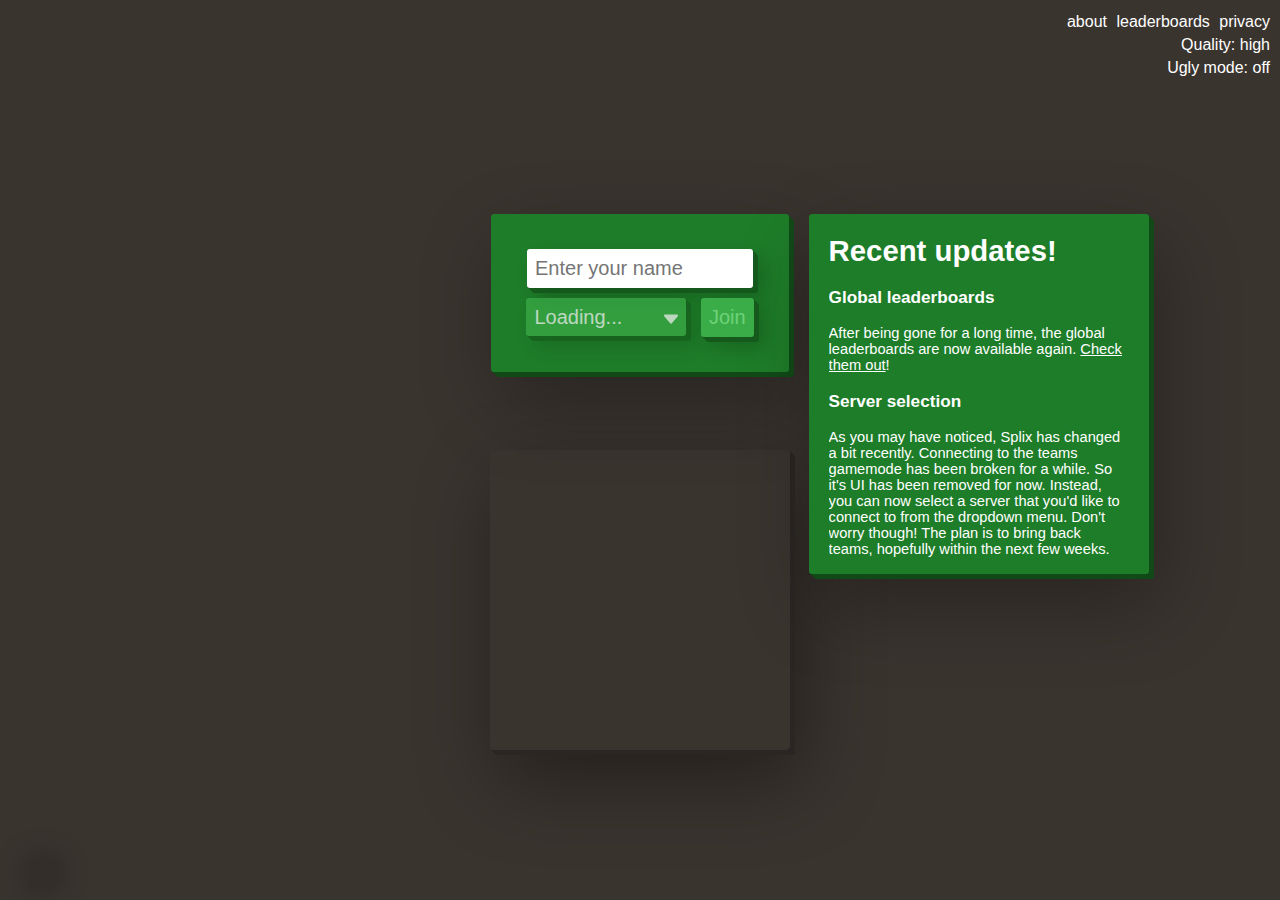
<file: client/index.html>
<!DOCTYPE html>
<html>
  <head>
    <title>splix.io</title>
    <meta content="text/html;charset=utf-8" http-equiv="Content-Type">
    <meta content="utf-8" http-equiv="encoding">
    <link rel="stylesheet" href="./static/style.css" />
    <script src="./src/network/serverSelection.js"></script>
    <script src="./src/globals.js"></script>
    <script src="./src/search.js"></script>
    <script src="./src/main.js"></script>
    <script src="./src/hooks.js"></script>
    <script src="./src/keyboard.js"></script>
    <script src="./src/flags.js"></script>
    <meta name="viewport" content="width=device-width, initial-scale=0.8, maximum-scale=0.8, user-scalable=no" />
    <meta name="description" content="The not so latest trend in io games. Conquer as much land as possible and try to become biggest of them all. It's not a bowl." />
    <meta name="keywords" content="splixio, splix.io, online multiplayer, strategy, game, strategy game, io games, agar.io, multiplayer, conquer, conquer land, capture, games, fun, massive multiplayer, web browser games, html5, flash, web game">
    <link rel="icon" type="image/png" href="./static/img/favicon-196x196.png" sizes="196x196" />
    <link rel="icon" type="image/png" href="./static/img/favicon-96x96.png" sizes="96x96" />
    <link rel="icon" type="image/png" href="./static/img/favicon-32x32.png" sizes="32x32" />
    <link rel="icon" type="image/png" href="./static/img/favicon-16x16.png" sizes="16x16" />
    <link rel="icon" type="image/png" href="./static/img/favicon-128.png" sizes="128x128" />
    <link rel="canonical" href="http://splix.io"/>
    <meta property="og:title" content="splix.io"/>
    <meta property="og:description" content="The not so latest trend in io games. Conquer as much land as possible and try to become biggest of them all. It's not a bowl." />
    <meta property="og:url" content="http://splix.io"/>
    <meta property="og:image" content="http://splix.io/static/img/fbthumb.png"/>
    <link rel="image_src" href="http://splix.io/static/img/fbthumb.png" />
    <script type="application/ld+json">
      {"@context":"http://schema.org","@type":"Videogame","name":"splix.io","url":"http://splix.io","sameAs":["https://twitter.com/splixio","https://www.facebook.com/splix.io/","https://www.reddit.com/r/Splixio/","https://www.youtube.com/c/splixio","https://en.wikipedia.org/wiki/Splix.io"],"image":"http://splix.io/img/poster.png","screenshot":"nyi","description":"The not so latest trend in io games. Conquer as much land as possible and try to become biggest of them all. It's not a bowl.","inLanguage":["English"],"genre":["MMO","Massively multiplayer online","RTS","Real-time strategy","Casual game"],"creator":{"@type":"Person","name":"Jesper the End","url":"https://twitter.com/jespertheend"},"gamePlatform":"webgame","applicationCategory":["Game","webgame","GameApplication"],"operatingSystem":["Windows","OSX","Linux"],"exampleOfWork":[{"@type":"VideoGame","gamePlatform":["http://wikipedia.org/wiki/Windows_7","https://en.wikipedia.org/wiki/Windows_8","https://en.wikipedia.org/wiki/Windows_10","https://en.wikipedia.org/wiki/OS_X","https://en.wikipedia.org/wiki/Windows_XP","https://en.wikipedia.org/wiki/Windows_Vista"],"contentRating":"ithink 3+",}]}
    </script>
    <meta name="twitter:card" content="summary_large_image">
    <meta name="twitter:site" content="@splixio">
    <meta name="twitter:title" content="splix.io">
    <meta name="twitter:description" content="The not so latest trend in io games. Conquer as much land as possible and try to become biggest of them all. It's not a bowl.">
    <meta name="twitter:image" content="http://splix.io/static/img/fbthumb.png">
    <meta name="apple-itunes-app" content="app-id=1150901618">
  </head>
  <body ontouchstart="">
    <div id="touchControls" style="display: none;"></div>
    <div id="patreonOverlay" style="display: none;">
      <div id="patreonBox" class="fancyBox greenBox">
        <h2 style="margin-top: 0;">Thank you for pledging!</h2>
        <p>Just one step left, log in with patreon to claim your reward</p>
        <a class="fancyBox fancyBtn" href="javascript:loginWithPatreon()">Log in with Patreon</a>
      </div>
    </div>
    <div id="beginScreen">
      <canvas id="logoCanvas"></canvas><br>
      <div id="notification" style="display: none;"></div>
      <div id="lastStats" style="display: none;">
        <div id="lastStatsLeft" class="lastStatsBlock" style="text-align: right;">Last game:</div>  <div id="lastStatsRight" class="lastStatsBlock" style="text-align: left;"></div>
      </div>
      <div id="bestStats" style="display: none;">
        <div id="bestStatsLeft" class="lastStatsBlock" style="text-align: right;">Best game:</div>  <div id="bestStatsRight" class="lastStatsBlock" style="text-align: left;"></div>
      </div>
      <div id="preroll" style="display: none;">
      </div>
      <form id="nameForm" class="fancyBox greenBox" method="get">
        <div id="adbox" class="sidebox fancyBox greenBox" style="visibility: hidden;">
          <!-- <center><div class="fb-ad" data-placementid="1812921762327343_1812922822327237" data-format="300x250" data-testmode="false"></div></center> -->
          <!-- <div id='gpt-banner-1'></div> -->
        </div>
        <div id="newsbox" class="sidebox sideboxRight fancyBox greenBox">
          <div id="newsboxContent" class="sideboxContent">
            <h1>Recent updates!</h1>
            <h3>Global leaderboards</h3>
            <p>After being gone for a long time, the global leaderboards are now available again. <a href="/leaderboards">Check them out</a>!</p>
            <h3>Server selection</h3>
            <p>As you may have noticed, Splix has changed a bit recently. Connecting to the teams gamemode has been broken for a while. So it's UI has been removed for now. Instead, you can now select a server that you'd like to connect to from the dropdown menu. Don't worry though! The plan is to bring back teams, hopefully within the next few weeks.</p>
            <h3>New server rewrite</h3>
            <p>The server code has been completely rewritten from scratch. There shouldn't be much of a difference though, the core gameplay is still the same, but there are some subtle differences. These servers may have some new bugs, but some long standing bugs have also been fixed. If you wish, you may select the 'Legacy' server from the dropdown menu to play on the old server.</p>
            <p>Overal, the new servers should be more stable than the old one, but more importantly: Their code is much more modern and better organised, which makes it easier to maintain them. Which brings me to my next point...</p>
            <h3>Splix is now open source</h3>
            <p>That's right, you can view or contribute to the code <a href="https://github.com/jespertheend/splix" target="_blank">on GitHub</a>. This also allows you to host your own server instance. If you wish to play with just your friends, or if you want custom gameplay, the GitHub repository contains info on how to host and connect to your own instance.</p>
            <p>Feel free to contact @jespertheend on <a href="https://discord.gg/Zr3r5fJ" target="_blank">the splix Discord</a> if you'd like your server to be added to the 'unofficial' section in the server selection dropdown menu.</p>
            <h3>Changelog</h3>
            <p>Changes for each version can be found <a href="https://github.com/jespertheend/splix/releases" target="_blank">on GitHub</a>. Older changes are listed below:</p>
            <ul>
              <li>Fixed 'o' key toggling leaderboard even in the login screen.</li>
              <li>Fixed being able to kill yourself by pausing and then moving in the opposite direcion (making a 180 degree turn).</li>
              <li>Fixed keys getting stuck when holding them and clicking away the focus from the browser window.</li>
              <li>Fixed an issue where other players would have a ghost trail while they were in their own land.</li>
              <li>Fixed #animal names of servers changing every minute.</li>
              <li>Fixed an issue that would break servers entirely, causing a 'Couldn't connect' error to appear whenever you tried to join.</li>
              <li>You can now toggle leaderboard visibility using the 'o' key.</li>
              <li>When opening a team url on a mobile browser, the page will ask to redirect to the app since the app now has team mode support.</li>
              <li>Added an ugly mode toggle to the home screen.</li>
              <li>If you're the creator of the game you'll get fancy goggles</li>
              <li>Holding an arrow key while pressing another arrow key now remembers your direction</li>
              <li>Removed the letters L and i from team urls because they look too much like each other</li>
              <li>Fixed not being able to connect to a team server when starting a game too quickly after creating a team.</li>
              <li>Opening a #team url or a url with an #animal in it now asks if you want to open the app on mobile devices. wext mobile update will have support for teams :)</li>
              <li>Fixed dying after having just killed another player.</li>
              <li>Fixed two players being able to kill the same player at once.</li>
              <li>Changed the map size back to 600x600 to lower the chance of spawning in someones land. Player count is now between 60 and 90 players per lobby. There are also only two lobbies per server now, which should also decrease the amount of lag.</li>
              <li>Changed the port of the team server, if you weren't able to connect to the team server first you might be now.</li>
              <li>Added Patreon support</li>
              <li>Added patreon pattern and gold color.</li>
              <li>Added luh pattern.</li>
              <li>Changed the limit of amount of players per server to about 70, the map is now 500x500 in size.</li>
              <li>Fixed kills being counted twice.</li>
              <li>Made the spawn algorithm a bit less accurate when a lot of players are spawning at once, this was causing a lot of lag.</li>
              <li>Added new teams gamemode.</li>
              <li>Added local high scores.</li>
              <li>Fixed players not having the same color as their land.</li>
              <li>+500 is now only shown when you are the one who killed a player.</li>
              <li>Made the changelog scrollable.</li>
              <li>Fixed key strokes not getting registered.</li>
              <li>Fixed the disconnected message from being spammed.</li>
              <li>Quality is now set to high by default.</li>
              <li>Fixed players spawning all at the same position.</li>
              <li>Fixed blocks being captured at the edge of your area because of lag.</li>
              <li>Fixed border blocks turning into player blocks.</li>
              <li>Added an ugly mode which can be enabled on <a href="http://splix.io/flags" target="_blank">splix.io/flags</a>.</li>
              <li>Added a box with the latest changes and news.</li>
              <li>Use the P key to freeze your player, in case you need a toilet break. But watch out! Anyone can kill you when paused, even on your own land.</li>
            </ul>
          </div>
        </div>
        <input type="text" class="fancyBox inputFancy" maxlength="20" id="nameInput" placeholder="Enter your name"/><br>
        <select id="serverSelect" disabled class="fancyBox inputFancy">
          <option>Loading...</option>
        </select>
        <input type="submit" disabled class="fancyBox fancyBtn" id="joinButton" value="Join" />
      </form>
      <br><br>
      <div id="tutorialText" style="opacity: 0;"></div>
      <canvas id="tutorialCanvas" width="300" height="300"></canvas>
      <div id="adbox2" class="fancyBox greenBox" style="visibility: hidden;"></div>
      <div id="expandPage"></div>
      <canvas id="skinButton" title="block customization" width="30" height="30"></canvas>
      <div id="skinButtonShadow"></div>
      <div id="cornerLinks">
        <a href="/about">about</a>
        <a href="/leaderboards">leaderboards</a>
        <a href="/privacy">privacy</a><br>
        <a id="qualityText">Quality: high</a><br>
        <a id="uglyText">Ugly mode: off</a>
      </div>
    </div>
    <div id="skinScreen" style="display: none;">
      <div class="skinButtonContainer">
        <div id="prevColor" class="skinButton skinButtonLeft"></div>
        <div class="skinValue">Color</div>
        <div id="nextColor" class="skinButton skinButtonRight"></div>
      </div>
      <div class="skinButtonContainer">
        <div id="prevPattern" class="skinButton skinButtonLeft"></div>
        <div class="skinValue">Pattern</div>
        <div id="nextPattern" class="skinButton skinButtonRight"></div>
      </div>
      <div class="skinButtonContainer">
        <div class="skinValue" id="skinSave">Save</div>
      </div>
      <canvas id="skinScreenCanvas" class="fullscreenCanvas"></canvas>
    </div>
    <div id="playUI" style="display: none;">
      <div id="scoreBlock" class="greenBox">
        <span>
          <span>Kills: </span>
          <span id="myKills" class="rank"></span>
        </span>
        <br>
        <span>Blocks captured: <span id="blockCaptureCount" class="rank"></span></span>
        <br>
        <span title="blocks + kills x 500">Score: <span id="score"></span></span>
        <br>
        <span>Your rank: <span id="myRank" class="rank"></span> of <span id="totalPlayers" class="rank"></span></span>
      </div>
      <div id="leaderboard" class="greenBox">
      </div>
      <div id="miniMap" class="greenBox">
        <div id="miniMapPlayer"></div>
        <canvas id="minimapCanvas" width="160" height="160" ></canvas>
      </div>
      <div id="lifeBox"></div>
      <div id="topNotifications"></div>
    </div>
    <canvas id="transitionCanvas" class="fullscreenCanvas" style="z-index: 1000; display: none;"></canvas>
    <canvas id="mainCanvas" class="fullscreenCanvas" style="z-index: -100; display: none;"></canvas>
  </body>
</html>
</file>
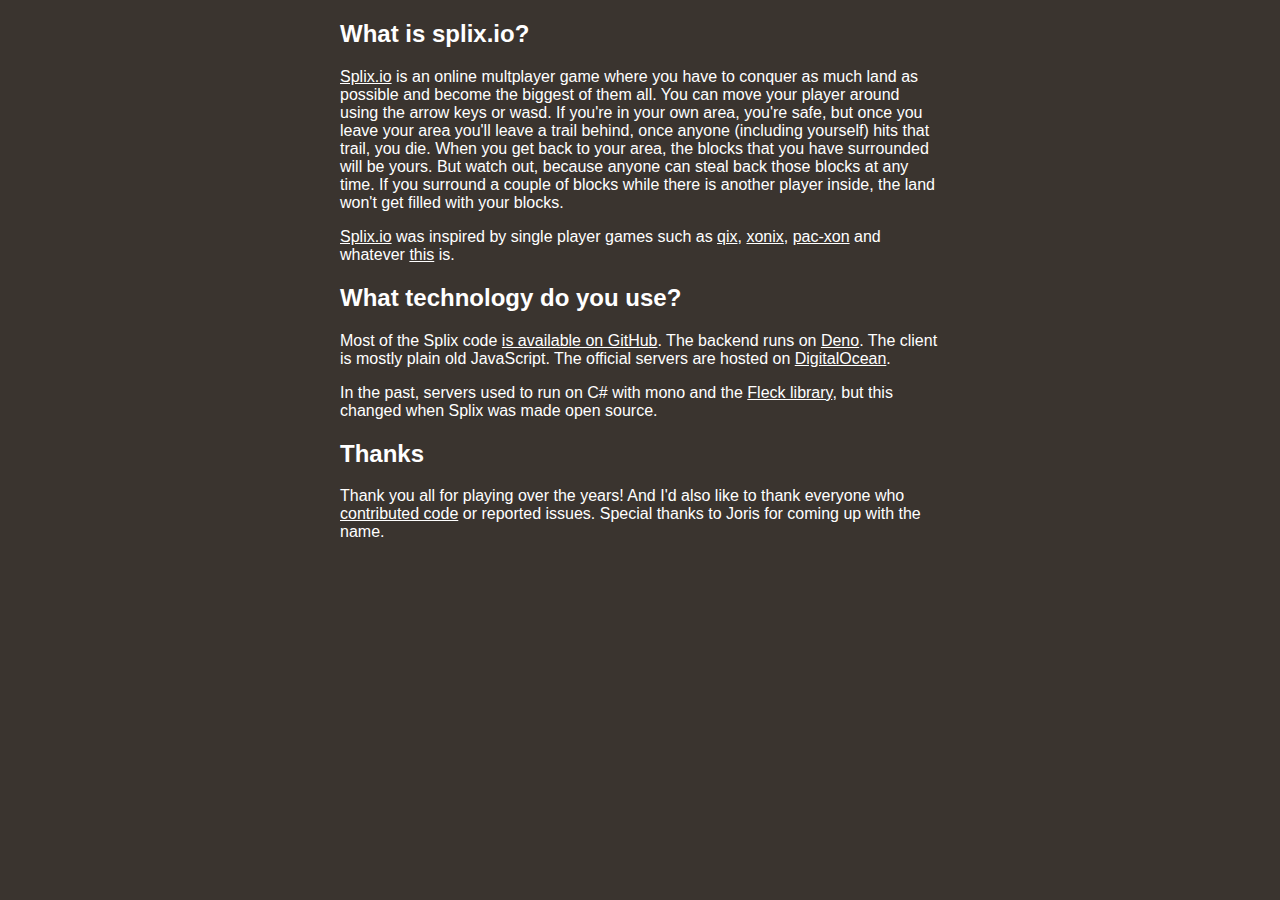
<file: client/about.html>
<!DOCTYPE html>
<html>
  <head>
    <meta content="text/html;charset=utf-8" http-equiv="Content-Type">
    <meta content="utf-8" http-equiv="encoding">
    <title>splix.io - about</title>
    <link rel="icon" type="image/png" href="./static/img/favicon-196x196.png" sizes="196x196" />
    <link rel="icon" type="image/png" href="./static/img/favicon-96x96.png" sizes="96x96" />
    <link rel="icon" type="image/png" href="./static/img/favicon-32x32.png" sizes="32x32" />
    <link rel="icon" type="image/png" href="./static/img/favicon-16x16.png" sizes="16x16" />
    <link rel="icon" type="image/png" href="./static/img/favicon-128.png" sizes="128x128" />
    <meta name="viewport" content="width=320, initial-scale=1.0, maximum-scale=1.0, user-scalable=no" />
    <style>
      body{
        background-color: #3a342f;
        font-family: Arial, Helvetica, sans-serif;
        color: white;
      }
      #content{
        max-width: 600px;
        margin: auto;
      }
      #db{
        position: absolute;
        left: 0;
        right: 0;
        top: 0;
        bottom: 0;
        pointer-events: none;
        background-image: url(./static/img/db.svg);
        background-size: contain;
        background-position: center;
        background-repeat: no-repeat;
        opacity: 0;
      }
      a{
        color: white;
      }
    </style>
  </head>
  <body>
    <div id="db"></div>
    <div id="content">
      <h2>What is splix.io?</h2>
      <p><a href="http://splix.io">Splix.io</a> is an online multplayer game where you have to conquer as much land as possible and become the biggest of them all. You can move your player around using the arrow keys or wasd. If you're in your own area, you're safe, <span class="dbHover">but</span> once you leave your area you'll leave a trail behind, once anyone (including yourself) hits that trail, you die. When you get back to your area, the blocks that you have surrounded will be yours. <span class="dbHover">But</span> watch out, because anyone can steal back those blocks at any time. If you surround a couple of blocks while there is another player inside, the land won't get filled with your blocks.</p>
      <p><a href="http://splix.io">Splix.io</a> was inspired by single player games such as <a href="http://www.freewebarcade.com/game/qix/" target="_blank">qix</a>, <a href="https://archive.org/details/msdos_Xonix_1984" target="_blank">xonix</a>, <a href="https://archive.org/details/pacxon_swf/" target="_blank">pac-xon</a> and whatever <a href="https://www.play-games.com/game/448/marvin-the-martian-land-grab.html" target="_blank">this</a> is.</p>

      <h2>What technology do you use?</h2>
      <p>Most of the Splix code <a href="https://github.com/jespertheend/splix">is available on GitHub</a>. The backend runs on <a href="https://deno.land/">Deno</a>. The client is mostly plain old JavaScript. The official servers are hosted on <a href="https://m.do.co/c/feaae91f018d" target="_blank">DigitalOcean</a>.</p>
      <p>In the past, servers used to run on C# with mono and the <a href="https://github.com/statianzo/Fleck/" target="_blank">Fleck library</a>, <span class="dbHover">but</span> this changed when Splix was made open source.</p>

      <h2>Thanks</h2>
      <p>Thank you all for playing over the years! And I'd also like to thank everyone who <a href="https://github.com/jespertheend/splix/graphs/contributors">contributed code</a> or reported issues. Special thanks to Joris for coming up with the name.</p>
    </div>
    <script>
      let dbEl = document.getElementById("db");
      let els = document.getElementsByClassName("dbHover");
      let didShowDb = false;
      for(let el of els){
        el.addEventListener("mouseover", () => {
          if(!didShowDb){
            didShowDb = true;
            requestAnimationFrame(() => {
              dbEl.style.opacity = "1";
              setTimeout(() => {
                dbEl.style.opacity = "0";
              }, 20)
            })
          }
        });
      }
    </script>
  </body>
</html>
</file>
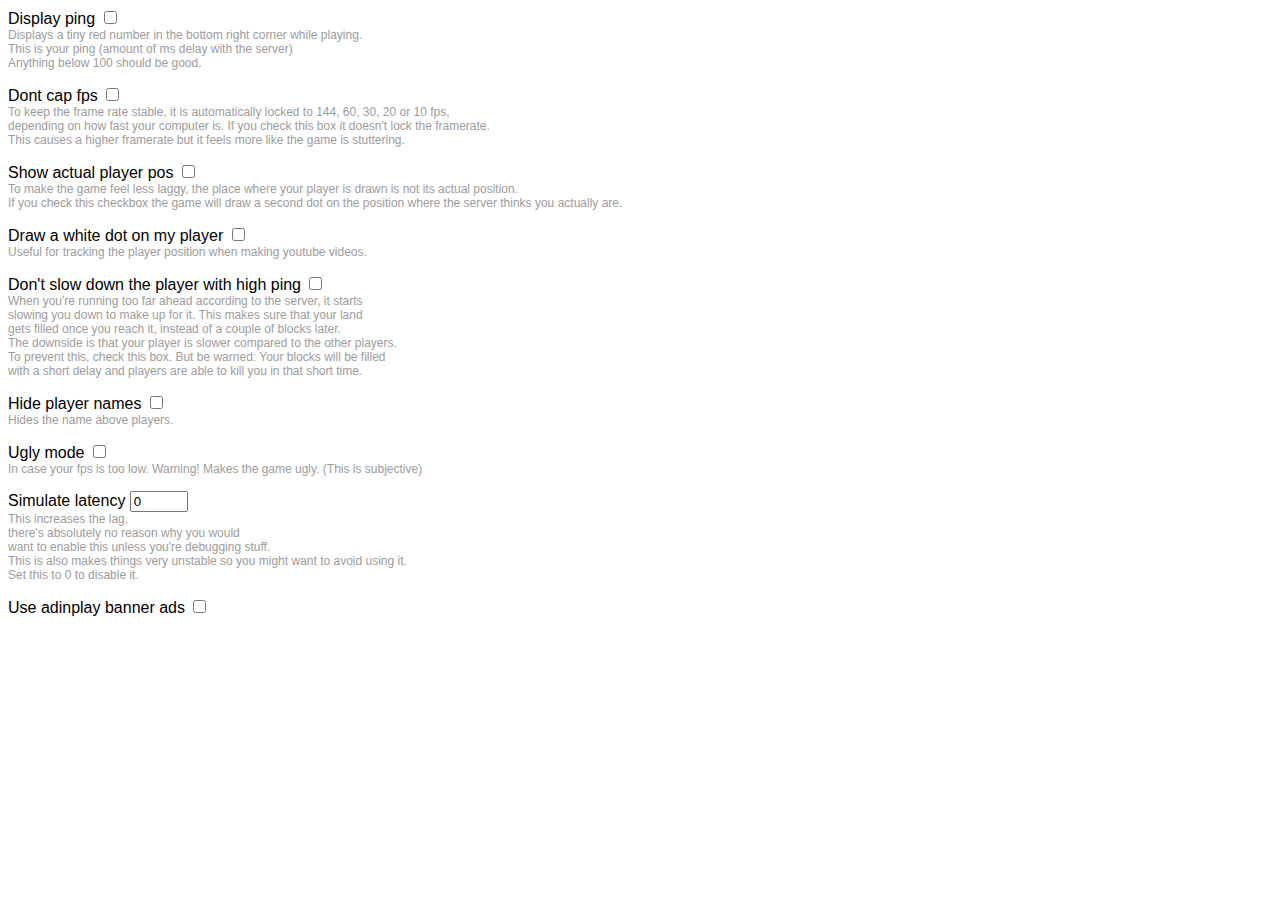
<file: client/flags.html>
<!DOCTYPE html>
<html>
  <head>
    <title>splix.io - flags</title>
    <meta content="text/html;charset=utf-8" http-equiv="Content-Type">
    <meta content="utf-8" http-equiv="encoding">
    <link rel="canonical" href="http://splix.io/flags"/>
    <style type="text/css">
      html{
        font-family: Arial, Helvetica, sans-serif;
      }
      .st{
        font-size: 9pt;
        color: #9c9c9c;
        margin-bottom: 15px;
      }
    </style>
  </head>
  <body>
    <label>Display ping
    <input id="drawdebug" type="checkbox" /></label>
    <div class="st">Displays a tiny red number in the bottom right corner while playing.<br>This is your ping (amount of ms delay with the server)<br>Anything below 100 should be good.</div>

    <label>Dont cap fps
    <input id="dontCapFps" type="checkbox" /></label>
    <div class="st">To keep the frame rate stable, it is automatically locked to 144, 60, 30, 20 or 10 fps,<br>depending on how fast your computer is. If you check this box it doesn't lock the framerate.<br>This causes a higher framerate but it feels more like the game is stuttering.</div>

    <label>Show actual player pos
    <input id="drawActualPlayerPos" type="checkbox" /></label>
    <div class="st">To make the game feel less laggy, the place where your player is drawn is not its actual position.<br>If you check this checkbox the game will draw a second dot on the position where the server thinks you actually are.</div>

    <label>Draw a white dot on my player
    <input id="drawWhiteDot" type="checkbox" /></label>
    <div class="st">Useful for tracking the player position when making youtube videos.</div>

    <label>Don't slow down the player with high ping
    <input id="dontSlowPlayersDown" type="checkbox" /></label>
    <div class="st">When you're running too far ahead according to the server, it starts<br>slowing you down to make up for it. This makes sure that your land<br>gets filled once you reach it, instead of a couple of blocks later.<br>The downside is that your player is slower compared to the other players.<br>To prevent this, check this box. But be warned: Your blocks will be filled<br>with a short delay and players are able to kill you in that short time.</div>

    <label>Hide player names
    <input id="hidePlayerNames" type="checkbox" /></label>
    <div class="st">Hides the name above players.</div>

    <label>Ugly mode
    <input id="uglyMode" type="checkbox" /></label>
    <div class="st">In case your fps is too low. Warning! Makes the game ugly. (This is subjective)</div>

    <!-- <label>Enable experimental features (beta)
    <input id="beta" type="checkbox" /></label>
    <div class="st">Teams! Teams! Teams! Teams!</div> -->

    <label>Simulate latency
    <input id="latency" type="number" min="0" style="width: 50px;" /></label>
    <div class="st">This increases the lag,<br>there's absolutely no reason why you would<br>want to enable this unless you're debugging stuff.<br>This is also makes things very unstable so you might want to avoid using it.<br>Set this to 0 to disable it.</div>

    <label>Use adinplay banner ads
    <input id="adinplayBanners" type="checkbox" /></label>

    <script>
      var ddEl = document.getElementById("drawdebug");
      ddEl.addEventListener("change",function(){
        localStorage.drawDebug = this.checked;
      });
      ddEl.checked = (localStorage.drawDebug == "true");

      var dcfEl = document.getElementById("dontCapFps");
      dcfEl.addEventListener("change",function(){
        localStorage.dontCapFps = this.checked;
      });
      dcfEl.checked = (localStorage.dontCapFps == "true");

      var sappEl = document.getElementById("drawActualPlayerPos");
      sappEl.addEventListener("change",function(){
        localStorage.drawActualPlayerPos = this.checked;
      });
      sappEl.checked = (localStorage.drawActualPlayerPos == "true");

      var drawWhiteDotEl = document.getElementById("drawWhiteDot");
      drawWhiteDotEl.addEventListener("change",function(){
        localStorage.drawWhiteDot = this.checked;
      });
      drawWhiteDotEl.checked = (localStorage.drawWhiteDot == "true");

      var dspdEl = document.getElementById("dontSlowPlayersDown");
      dspdEl.addEventListener("change",function(){
        localStorage.dontSlowPlayersDown = this.checked;
      });
      dspdEl.checked = (localStorage.dontSlowPlayersDown == "true");

      var hpnEl = document.getElementById("hidePlayerNames");
      hpnEl.addEventListener("change",function(){
        localStorage.hidePlayerNames = this.checked;
      });
      hpnEl.checked = (localStorage.hidePlayerNames == "true");

      var uglyEl = document.getElementById("uglyMode");
      uglyEl.addEventListener("change",function(){
        localStorage.uglyMode = this.checked;
      });
      uglyEl.checked = (localStorage.uglyMode == "true");

      // var betaEl = document.getElementById("beta");
      // betaEl.addEventListener("change",function(){
      //   localStorage.beta = this.checked;
      // });
      // betaEl.checked = (localStorage.beta == "true");

      var latencyEl = document.getElementById("latency");
      latencyEl.addEventListener("change",function(){
        localStorage.simulatedLatency = this.value;
      });
      latencyEl.value = localStorage.simulatedLatency === undefined ? 0 : localStorage.simulatedLatency;

      var adinplayBannersEl = document.getElementById("adinplayBanners");
      adinplayBannersEl.addEventListener("change",function(){
        localStorage.bannerAdsUseCurse = !this.checked;
      });
      adinplayBannersEl.checked = (localStorage.bannerAdsUseCurse == "false");
    </script>
  </body>
</html>
</file>
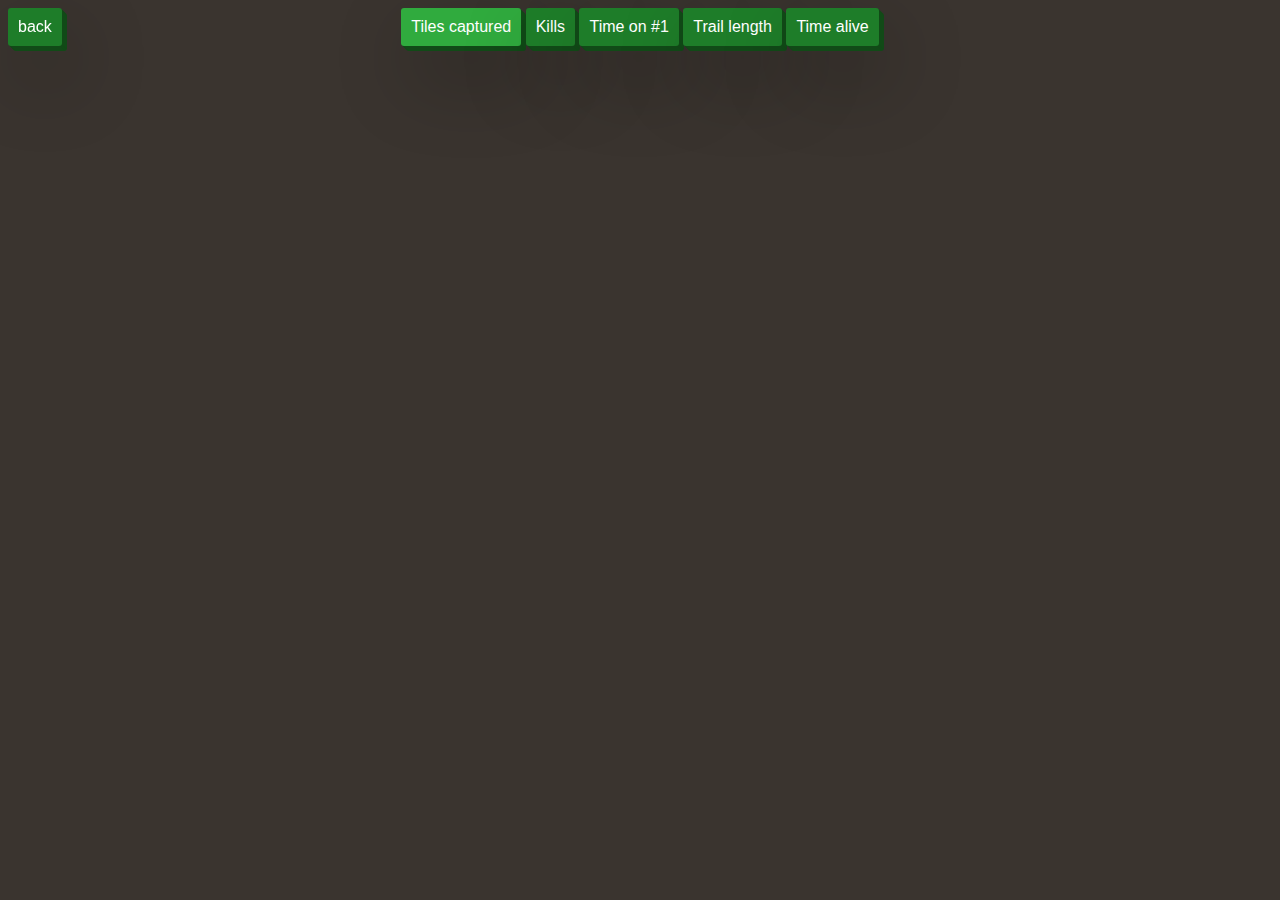
<file: client/leaderboards.html>
<!DOCTYPE html>
<html>
  <head>
    <title>splix.io - leaderboards</title>
    <meta content="text/html;charset=utf-8" http-equiv="Content-Type">
    <meta content="utf-8" http-equiv="encoding">
    <link rel="stylesheet" href="./static/leaderboards.css" />
    <script type="module" src="./src/leaderboards.js"></script>
    <meta name="viewport" content="width=device-width, initial-scale=0.8, maximum-scale=0.8, user-scalable=no" />
    <meta property="og:description" content="The not so latest trend in io games. Conquer as much land as possible and try to become biggest of them all. It's not a bowl." />
    <meta name="keywords" content="splixio, splix.io, online multiplayer, leaderboard, strategy, game, strategy game, io games, agar.io, multiplayer, conquer, conquer land, capture, games, fun, massive multiplayer, web browser games, html5, flash, web game">
    <link rel="icon" type="image/png" href="/img/favicon-196x196.png" sizes="196x196" />
    <link rel="icon" type="image/png" href="/img/favicon-96x96.png" sizes="96x96" />
    <link rel="icon" type="image/png" href="/img/favicon-32x32.png" sizes="32x32" />
    <link rel="icon" type="image/png" href="/img/favicon-16x16.png" sizes="16x16" />
    <link rel="icon" type="image/png" href="/img/favicon-128.png" sizes="128x128" />
    <link rel="canonical" href="http://splix.io/leaderboards"/>
  </head>
  <body>
    <div id="backButton">
      <a class="nav-button" href="/">back</a>
    </div>
    <div id="navBar">
      <a class="nav-button" id="tilesButton" href="#tiles">Tiles captured</a>
      <a class="nav-button" id="killsButton"  href="#kills">Kills</a>
      <a class="nav-button" id="rankingFirstButton"    href="#time_on_one">Time on #1</a>
      <a class="nav-button" id="trailButton"  href="#trail_length">Trail length</a>
      <a class="nav-button" id="timeAliveButton"  href="#time_alive">Time alive</a>
    </div>
    <div id="space"></div>
    <div id="boards">
      <div class="boards-container" id="tilesBoard" style="display: none;"></div>
      <div class="boards-container" id="killsBoard" style="display: none;"></div>
      <div class="boards-container" id="rankingFirstBoard" style="display: none;"></div>
      <div class="boards-container" id="trailBoard" style="display: none;"></div>
      <div class="boards-container" id="timeAliveBoard" style="display: none;"></div>
    </div>
  </body>
</html>
</file>
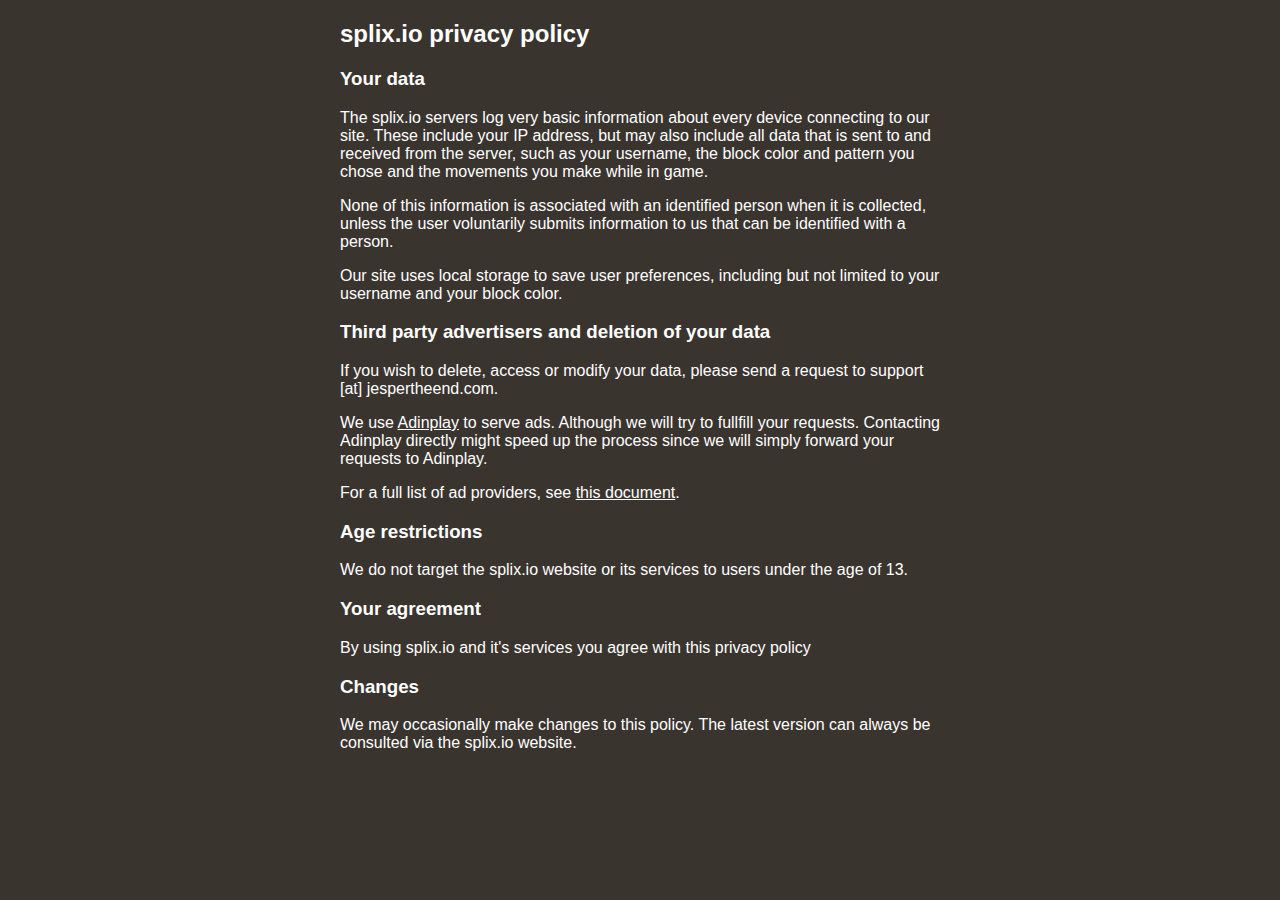
<file: client/privacy.html>
<!DOCTYPE html>
<html>
  <head>
    <meta content="text/html;charset=utf-8" http-equiv="Content-Type">
    <meta content="utf-8" http-equiv="encoding">
    <title>splix.io - privacy policy</title>
    <link rel="icon" type="image/png" href="./static/img/favicon-196x196.png" sizes="196x196" />
    <link rel="icon" type="image/png" href="./static/img/favicon-96x96.png" sizes="96x96" />
    <link rel="icon" type="image/png" href="./static/img/favicon-32x32.png" sizes="32x32" />
    <link rel="icon" type="image/png" href="./static/img/favicon-16x16.png" sizes="16x16" />
    <link rel="icon" type="image/png" href="./static/img/favicon-128.png" sizes="128x128" />
    <meta name="viewport" content="width=320, initial-scale=1.0, maximum-scale=1.0, user-scalable=no" />
    <style>
      body{
        background-color: #3a342f;
        font-family: Arial, Helvetica, sans-serif;
        color: white;
      }
      #content{
        max-width: 600px;
        margin: auto;
      }
      a{
        color: white;
      }
    </style>
  </head>
  <body>
    <div id="content">
      <h2>splix.io privacy policy</h2>

      <h3>Your data</h3>
      <p>The splix.io servers log very basic information about every device connecting to our site. These include your IP address, but may also include all data that is sent to and received from the server, such as your username, the block color and pattern you chose and the movements you make while in game.</p>
      <p>None of this information is associated with an identified person when it is collected, unless the user voluntarily submits information to us that can be identified with a person.</p>
      <p>Our site uses local storage to save user preferences, including but not limited to your username and your block color.</p>

      <h3>Third party advertisers and deletion of your data</h3>
      <p>If you wish to delete, access or modify your data, please send a request to support [at] jespertheend.com.</p>
      <p>We use <a href="https://adinplay.com/">Adinplay</a> to serve ads. Although we will try to fullfill your requests. Contacting Adinplay directly might speed up the process since we will simply forward your requests to Adinplay.</p>
      <p>For a full list of ad providers, see <a href="./static/adinplay_disclaimer.pdf" target="_blank">this document</a>.</p>

      <h3>Age restrictions</h3>
      <p>We do not target the splix.io website or its services to users under the age of 13.</p>

      <h3>Your agreement</h3>
      <p>By using splix.io and it's services you agree with this privacy policy</p>

      <h3>Changes</h3>
      <p>We may occasionally make changes to this policy. The latest version can always be consulted via the splix.io website.</p>
    </div>
  </body>
</html>
</file>
<file: client/static/style.css>
html{
	font-family: Arial, Helvetica, sans-serif;
}

html, body{
	height: 100%;
	margin: 0px;
}

body{
	background-color: #3a342f;

	/*disable user select*/
	-webkit-touch-callout: none;
	-webkit-user-select: none;
	-khtml-user-select: none;
	-moz-user-select: none;
	-ms-user-select: none;
	user-select: none;
	-webkit-touch-callout: none;


	-webkit-tap-highlight-color: rgba(0,0,0,0);
}

#beginScreen{
	text-align: center;
	position: relative;
	min-height: 100%;
}

#title{
	color: #1e7d29;
	font-size: 60px;
	font-family: "Comic Sans MS", cursive, sans-serif;
	text-shadow: 1px 1px 0px #114a17,
				 2px 2px 0px #114a17,
				 3px 3px 0px #114a17,
				 4px 4px 0px #114a17,
				 5px 5px 0px #114a17,
				 5px 10px 20px rgba(0,0,0,0.3);
}

.fancyBox{
	border-radius: 3px;
	position: relative;
}

#nameForm{
	display: inline-block;
	margin-left: auto;
	margin-right: auto;
	padding: 30px;
	text-align: center;
}

.inputFancy{
	border: 0px;
	outline: 0;
	font-size: 20px;
	padding: 8px;
	background-color: white;
	box-shadow: 1px 1px #155a1c,
				2px 2px #155a1c,
				3px 3px #155a1c,
				4px 4px #155a1c,
				5px 5px #155a1c,
				10px 10px 20px rgba(0,0,0,0.2);
	margin: 5px;
	appearance: none;
	-webkit-appearance: none;
	-moz-appearance: none;
}

.whiteText{
	color: white;
}

#nameInput{
	width: 210px;
}

#serverSelect{
	width: 160px;
	background: #3bad48 url("./img/arrowD.svg") no-repeat right center;
	color: white;
	background-size: 30px;
}

.fancyBtn{
	border: 0px;
	outline: 0;
	font-size: 20px;
	padding: 8px;
	background-color: #3bad48;
	box-shadow: 1px 1px #155a1c,
				2px 2px #155a1c,
				3px 3px #155a1c,
				4px 4px #155a1c,
				5px 5px #155a1c,
				10px 10px 20px rgba(0,0,0,0.2);
	margin: 5px;
	cursor: pointer;
	color: white;
	appearance: none;
	-webkit-appearance: none;
	white-space: nowrap;
	text-decoration: none;
}

.fancyBtn:hover{
	background-color: #43bf51;
}

.fancyBtn:active{
	left: 5px;
	top: 5px;
	box-shadow: 0px 0px #155a1c;
}

.fancyBtn:disabled{
	color: #6dd278;
	background-color: #3bad48;
	cursor: default;
}

#scoreBlock{
	position: fixed;
	padding: 4px;
	left: 10px;
	bottom: 15px;
	z-index: 100;
	font-size: 12px;
	text-shadow: 1px 1px 3px rgba(0,0,0,0.2);
}

.scoreRank > td{
	padding: 0px 5px;
	max-width: 200px;
	overflow: hidden;
	white-space: nowrap;
}

.rank{
	font-size: 14px;
}

.greenBox{
	background-color: #1e7d29;
	box-shadow: 1px 1px #114a17,
				2px 2px #114a17,
				3px 3px #114a17,
				4px 4px #114a17,
				5px 5px #114a17,
				10px 30px 80px rgba(0,0,0,0.3);
	border-radius: 3px;
}

.sidebox{
	position: absolute;
	display: inline-block;
	padding: 20px;
	margin-top: -30px;
}

.sideboxRight{
	right: -360px;
	width: 300px;
	text-align: left;
	color: white;
	font-size: 11pt;
	max-height: 400px;
	overflow: hidden;
	padding: 0px 20px;
}

#adbox2{
	position: absolute;
	padding: 20px;
	left: 50%;
	transform: translate(-50%, 0);
	z-index: 20;
}

.sideboxContent{
	overflow-y: scroll;
	max-height: 360px;
	width: 300px;
}

#newsboxContent{
	padding-right: 80px;
}

#newsbox ul{
	padding-left: 16px;
}

a{
	color: white;
}

a:hover{
	text-decoration: none;
}

#score{
	font-size: 17px;
}

#leaderboard{
	position: fixed;
	right: 13px;
	top: 8px;
	z-index: 100;
	padding: 5px;
	opacity: 0.7;
	transform-origin: right top;
}

#miniMap{
	position: fixed;
	width: 160px;
	height: 160px;
	left: 10px;
	top: 10px;
	padding: 3px;
	transform-origin: left top;
}

#minimapCanvas{
	opacity: 0.4;
}

#miniMapPlayer{
	width: 3px;
	height: 3px;
	background-color: white;
	border-radius: 3px;
	border: 1px solid black;
	position: absolute;
	box-shadow: 1.5px 1.5px 4px rgba(0,0,0,0.2);
	z-index: 120;
}

#lifeBox{
	position: fixed;
	top: 190px;
	left: 10px;
	transform-origin: left top;
}

@media (max-width: 700px){
	#miniMap, #leaderboard, #lifeBox{
		transform: scale(0.7);
	}

	#lifeBox{
		top: 135px;
	}
}

.fullscreenCanvas{
	display: block;
	position: absolute;
	top: 0px;
	left: 0px;
	width: 100%;
	height:100%;
}

#transitionCanvas{
	position: fixed;
}

#tutorialCanvas{
	margin: 30px;
	box-shadow: 1px 1px #2b2623,
				2px 2px #2b2623,
				3px 3px #2b2623,
				4px 4px #2b2623,
				5px 5px #2b2623,
				10px 30px 80px rgba(0,0,0,0.4);
	border-radius: 3px;
}

#tutorialText{
	margin-top: 30px;
	color: white;
}

#expandPage{
	height: 30px;
}

#touchControls{
	position: absolute;
	left: 0px;
	top: 0px;
	width: 100%;
	height: 100%;
	z-index: 10000;
}

#notification{
	color: #a22929;
	margin-bottom: 30px;
	text-shadow: 1px 1px 1px #7b1e1e,
				 3px 3px 10px rgba(0,0,0,0.3);
}

#lastStats, #bestStats{
	color: white;
	margin-bottom: 10px;
}

.lastStatsBlock{
	width: 48%;
	display: inline-block;
}

#skinScreenCanvas{
	z-index: -100;
}

#skinScreen{
	overflow: hidden;
}

#skinButton{
	position: fixed;
	left: 20px;
	bottom: 20px;
	cursor: pointer;
	z-index: 10;
}

#skinButtonShadow{
	width: 30px;
	height: 30px;
	position: fixed;
	bottom: 12px;
	left: 28px;
	box-shadow: 0px 0px 30px rgba(0,0,0,0.3);
	background-color: rgba(0,0,0,0.1);
	border-radius: 3px;
	z-index: 5;
}

.skinButtonContainer{
	position: relative;
	margin: 50px auto;
	height: 50px;
	width: 300px;
}

.skinButton{
	width: 50px;
	height: 50px;
	border-radius: 25px;
	background-color: #1e7d29;
	box-shadow: 1px 1px #114a17,
				2px 2px #114a17,
				3px 3px #114a17,
				10px 30px 80px rgba(0,0,0,0.3);
	position: absolute;
	top: 0px;
	z-index: 30;
	background-image: url("./img/arrow.svg");
	background-size: cover;
	cursor: pointer;
}

.skinButton:hover, #skinSave:hover{
	background-color: #22902f;
}

.skinButton:active, #skinSave:active{
	box-shadow: 0px 0px #155a1c;
}

.skinButton:active{
	top: 3px;
}

.skinButtonLeft:active{
	left: 3px;
}

.skinButtonRight{
	right: 5px;
	background-image: url("./img/arrowR.svg");
}

.skinButtonRight:active{
	right: 0px;
}

.skinValue{
	width: 250px;
	background-color: #1e7d29;
	box-shadow: 1px 1px #114a17,
				2px 2px #114a17,
				3px 3px #114a17,
				10px 30px 80px rgba(0,0,0,0.3);
	padding: 5px;
	text-align: center;
	position: absolute;
	top: 12px;
	left: 25px;
	z-index: 20;
	color: white;
}

#skinSave{
	border-radius: 3px;
	width: 100px;
	position: relative;
	margin: auto;
	cursor: pointer;
	top: 5px;
	left: 0px;
}

#skinSave:active{
	top: 8px;
	left: 3px;
}

#logoCanvas{
	margin: 30px 0px;
}

#enteringLandNotification{
	position: fixed;
	z-index: 150;
	color: white;
	left: 50%;
	bottom: 30px;
	transform: translateX(-50%);
	text-align: center;
	text-shadow: 1px 1px 3px rgba(0,0,0,0.3);
}

#enteringName{
	max-width: 250px;
	display: inline-block;
	overflow: hidden;
	vertical-align: middle;
	padding: 7px;
	padding-left: 0px;
}

#cornerLinks{
	display: block;
	position: absolute;
	top: 10px;
	right: 10px;
	line-height: 23px;
	text-align: right;
}

#cornerLinks > a{
	color: white;
	text-decoration: none;
	margin-left: 5px;
}
#cornerLinks > a:hover{
	text-decoration: underline;
}

#qualityText, #uglyText{
	cursor: pointer;
}

@media (max-width: 950px){
	#adbox, #newsbox {
		display: none;
	}
}

.shareButton{
	width: 30px;
	height: 30px;
	display: inline-block;
	background-size: contain;
	background-repeat: no-repeat;
	margin-right: 10px;
	cursor: pointer;
	opacity: 0.8;
	transition: opacity 0.2s;
}

.shareButton:hover{
	opacity: 1;
}

.topNotification{
	position: relative;
	top: 10px;
	max-width: 300px;
	padding: 10px;
	text-align: center;
	font-size: 20px;
	left: 50%;
	transform: translateX(-50%);
}

#preroll{
	width: 960px;
	height: 540px;
	margin: auto;
}

#patreonOverlay{
	background: rgba(0,0,0,0.6);
	position: fixed;
	top: 0;
	left: 0;
	width: 100%;
	height: 100%;
	z-index: 10;
	text-align: center;
}

#patreonBox{
	display: inline-block;
	position: absolute;
	top: 50%;
	left: 50%;
	transform: translate(-50%, -50%);
	padding: 30px;
	text-align: center;
	color: white;
}

#euConsent{
	position: fixed;
	bottom: 20px;
	left: 20px;
	right: 20px;
	color: white;
	text-align: center;
	z-index: 1000;
}

#euConsentContainer{
	text-align: left;
	max-width: 600px;
	margin: 20px;
	display: inline-block;
	vertical-align: middle;
}

#euConsentAgreeBtn{
	display: inline-block;
	vertical-align: middle;
	padding: 20px 50px;
	margin: 20px;
}

body[data-state="playing"] .hc-menu-container {
    opacity: var(--menu-opacity);
}

.search-negative {
	display: none;
}
</file>
<file: client/static/leaderboards.css>
body{
  background-color: #3a342f;
  font-family: Arial, Helvetica, sans-serif;
  text-align: center;
}

.nav-button, table, .tblHead{
  background-color: #1e7d29;
  box-shadow: 1px 1px #114a17,2px 2px #114a17,3px 3px #114a17,4px 4px #114a17,5px 5px #114a17,10px 30px 80px rgba(0,0,0,.3);
  border-radius: 3px;
  color: white;
  text-decoration: none;
}

.nav-button {
  padding: 10px;
  position: relative;
  display: inline-block;
  margin-bottom: 10px;
}

.boards-container {
  display: flex;
  justify-content: center;
  flex-wrap: wrap;
  gap: 20px;
}

table{
  margin: auto;
  border-collapse: collapse;
  width: 100%;
  table-layout: fixed;
}

.tblHead{
  display: inline-block;
  padding: 5px;
  margin-bottom: 50px;
}

.board{
  display: inline-block;
  max-width: 500px;
}

#space{
  display: block;
  height: 50px;
}

#space2{
  display: inline-block;
  width: 15px;
}

td, th{
  padding: 10px;
  margin: 0px;
}

.name-cell{
  max-width: 460px;
  white-space: nowrap;
  overflow: hidden;
  max-height: 25px;
  height: 25px;
}

tr:first-child td:first-child, tr:first-child th:first-child { border-top-left-radius: 3px; }
tr:first-child td:last-child,  tr:first-child th:last-child  { border-top-right-radius: 3px; }
tr:last-child  td:first-child, tr:last-child  th:first-child { border-bottom-left-radius: 3px; }
tr:last-child  td:last-child,  tr:last-child  th:last-child  { border-bottom-right-radius: 3px; }

tr:hover, th{
  background-color: #1b6924;
}

.nav-button:hover, .nav-button.selected{
  background-color: #30ab3e;
}

.nav-button:active{
  left: 2px;
  top: 5px;
  box-shadow: 0 0 #155a1c;
}

#navBar{
  margin: auto;
  display: inline-block;
}

#backButton{
  position: fixed;
}

@media (max-width: 700px){
  #backButton{
    position: static;
  }
}
</file>
